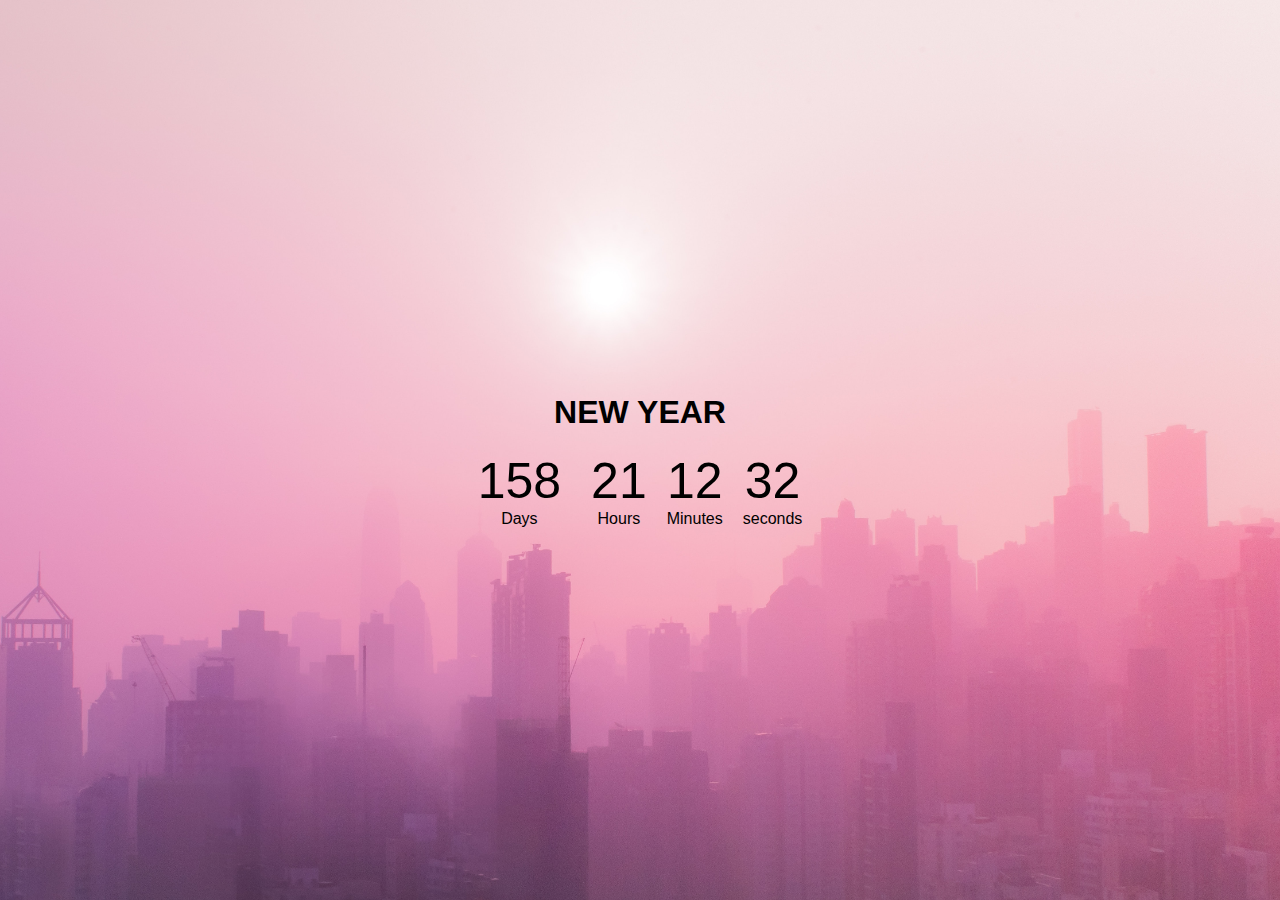
<file: countdown/index.html>
<!DOCTYPE html>
<html lang="en">
<head>
    <meta charset="UTF-8">
    <meta name="viewport" content="width=device-width, initial-scale=1.0">
    <title></title>
    <link rel="stylesheet" href="./style.css">
</head>
<body>
    <div class="container" >
        <div class="heading">
            <h1>NEW YEAR</h1>
        </div>
        <div class="timer" >
            <div class="days" >
                <p class="big-text" id="days">0</p> 
                <span>Days</span>
            </div>
            <div class="hrs" >
                <p class="big-text" id="hrs">0</p> 
                <span>Hours</span>
            </div>
            <div class="min" >
                <p class="big-text" id="min">0</p> 
                <span>Minutes</span>
            </div>
            <div class="sec" >
                <p class="big-text" id="sec">0</p> 
                <span>seconds</span>
            </div>
            
            
        </div>
    </div>
<script src="./script.js"></script>
</body>
</html>
</file>
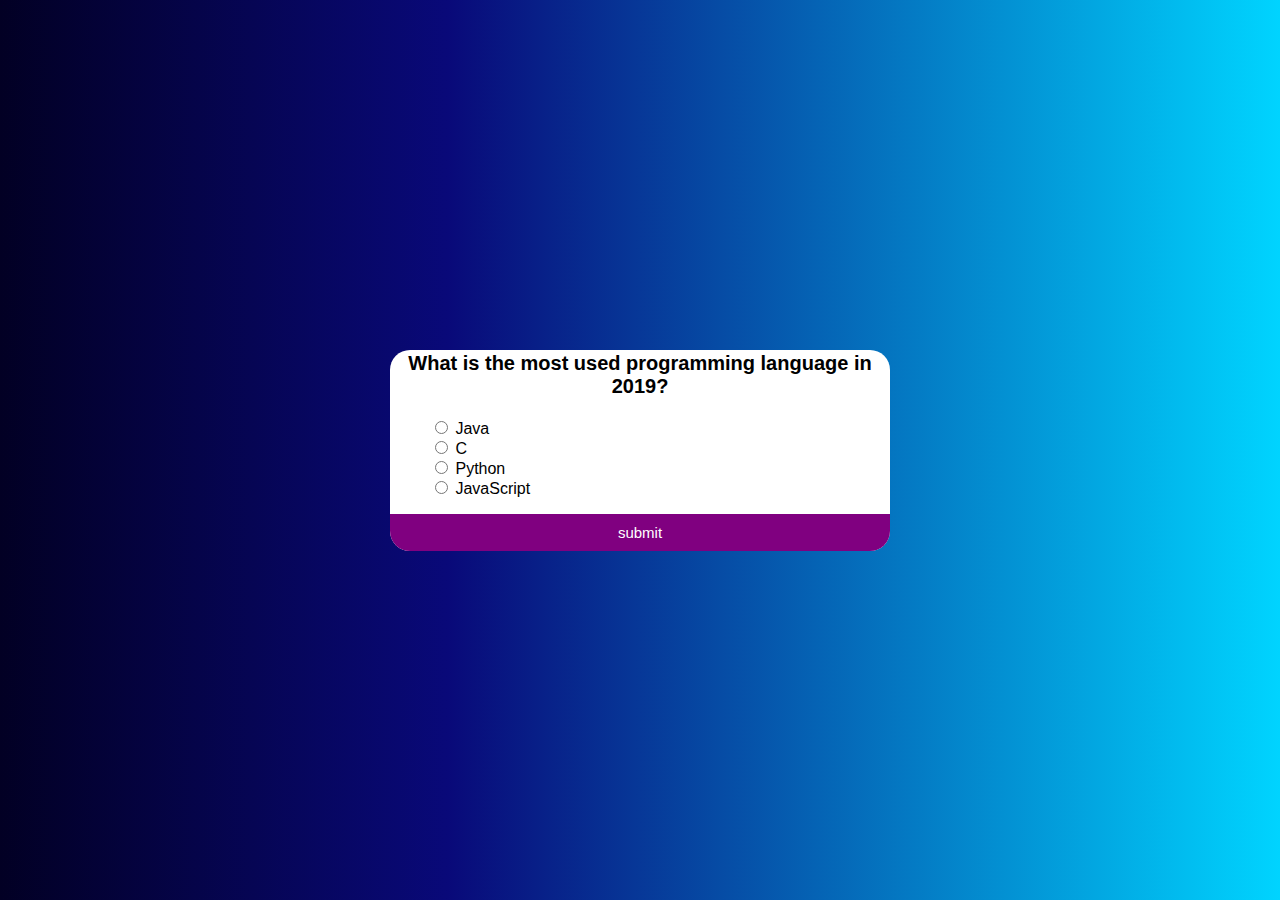
<file: quize/index.html>
<!DOCTYPE html>
<html lang="en">
<head>
    <meta charset="UTF-8">
    <meta name="viewport" content="width=device-width, initial-scale=1.0">
    <title></title>
    <link rel="stylesheet" href="./style.css">
</head>
<body>
    <div class="quiz-card">
        <div class="question-header" id="quiz">
            <p class="question" id="question">
                This is the question
            </p>
   
            <ul>
                <li>
                    <input type="radio"  name="answer" value="a"/>
                    <label for="a" id="a">a
                    </label>       
                 </li>
                 <li>
                    <input type="radio"  name="answer" value="b"/>
                    <label for="b" id="b">b
                    </label>       
                 </li><li>
                    <input type="radio"  name="answer" value = "c"/>
                    <label for="c" id="c">c
                    </label>       
                 </li><li>
                    <input type="radio"  name="answer" value="d"/>
                    <label for="d" id="d">d
                    </label>       
                 </li>
            </ul>
        </div>
            <button id="submit">submit</button>
    </div>
<script src="./script.js"></script>
</body>
</html>
</file>
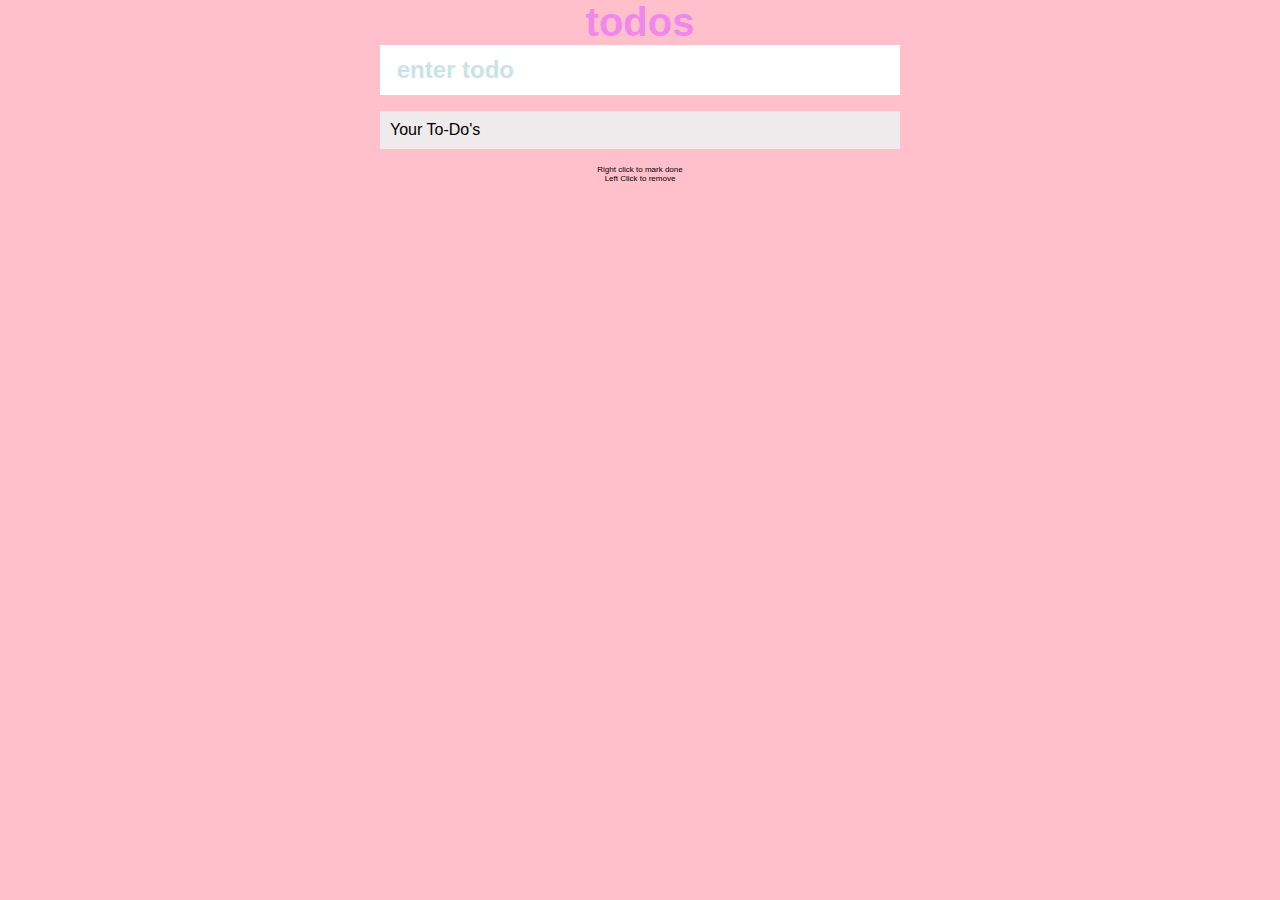
<file: todo/index.html>
<!DOCTYPE html>
<html lang="en">
<head>
    <meta charset="UTF-8">
    <meta name="viewport" content="width=device-width, initial-scale=1.0">
    <title></title>
    <link rel="stylesheet" href="./style.css">
</head>
<body>

        <h2 class="header"  >todos</h2>
        <form id="form">
            <input type="text" id="input" class="input" placeholder=" enter todo" autocomplete="off"/>
            <ul id="todolist">Your To-Do's
            </ul>
        </form>
        <small>Right click to mark done</small>
        <small>Left Click to remove</small>

<script src="./script.js"></script>
</body>
</html>
</file>
<file: countdown/style.css>
body{
    /* background-color: pink; */
    background-image: url("./meiying-ng-OrwkD-iWgqg-unsplash.jpg");
    margin: 0;
    padding: 0;
    background-size: cover;
    background-position: center center;
    min-width: 100vh;
    min-height: 100vh;
    overflow: hidden;
    display: flex;
    justify-content: center;
    align-items: center;
    font-family: 'Gill Sans', 'Gill Sans MT', Calibri, 'Trebuchet MS', sans-serif ;
}

.timer {
    display: flex;
    justify-content: center;
    align-items: row;
}

.heading{
    display: flex;
    justify-content: center;
    align-items: center;
}

p{
    font-size: 50px;
    /* padding: 0px 0px 0px 0px; */
    margin-top: 0px;
    margin-bottom:  0px;
}
.days{
    text-align: center;
    margin: 0px 20px 0px 10px;
}

.hrs{
    text-align: center;
    margin: 0px 10px 0px 10px;
}
.min{
    text-align: center;
    margin: 0px 10px 0px 10px;
}
.sec{
    text-align: center;
    margin: 0px 10px 0px 10px;
}
</file>
<file: quize/style.css>
body{
    background: rgb(2,0,36);
background: linear-gradient(90deg, rgba(2,0,36,1) 0%, rgba(9,9,121,1) 35%, rgba(0,212,255,1) 100%);
    margin: 0;
    padding: 0;
    min-width: 100vh;
    min-height: 100vh;
    display:flex;
    justify-content: center;
    align-items: center;
    font-family: 'Gill Sans', 'Gill Sans MT', Calibri, 'Trebuchet MS', sans-serif;

}

li{
    list-style-type: none;
    padding: none;
}

.quiz-card{
    background-color: white;
    width:500px;
    /* height: 250px; */
    border-radius: 20px;

    max-width: 100%;
    /* max-height: 100%; */
    overflow: hidden;
}
.question{
    text-align: center;
    margin-top: 2px;
    font-size: 20px;
    font-weight: bold;
}

button{
    background-color: purple;
    display: block;
    color: white;
    width: 100%;
    border:none;
    padding: 10px;
    cursor: pointer;
    font-family: inherit;
    font-size: 15px;
    
}

button:hover{
    background-color: #8e44ad;
}

/* button:focus{
    background-color: #5e3370;

} */
</file>
<file: todo/style.css>
body{
    background-color: pink;
    margin: 0;
    padding: 0;
    display: flex;
    justify-content: center;
    align-items: center;
    flex-direction: column;
    font-family: 'Lucida Sans', 'Lucida Sans Regular', 'Lucida Grande', 'Lucida Sans Unicode', Geneva, Verdana, sans-serif;
}

h2{
    align-items: center;
    font-size: 40px;
    opacity: 0.9;
    color: violet;
    margin: 0;
}
input{
    align-items: center;
    border: none;
    height: 30px;
    width: 500px;    
    max-height: 100%;
    max-width: 100%;
    padding: 10px;
    margin: auto;
    font-weight: bold;
    -webkit-text-fill-color: rgb(200, 228, 228);
    font-size: x-large;
    font-family: 'Lucida Sans', 'Lucida Sans Regular', 'Lucida Grande', 'Lucida Sans Unicode', Geneva, Verdana, sans-serif;
}
ul{
    padding: 10px;
    background-color: #eeee;
    list-style-type: none;
}

li{
    font-family: 'Segoe UI', Tahoma, Geneva, Verdana, sans-serif;
    border-top: 1px solid black;
    padding: 5px;
    cursor: pointer;
    font-weight: 600;
    -webkit-text-fill-color: rgb(35, 41, 41);
    font-size: large;
    font-family: 'Lucida Sans', 'Lucida Sans Regular', 'Lucida Grande', 'Lucida Sans Unicode', Geneva, Verdana, sans-serif;

}

.done{
    text-decoration: line-through;
    -webkit-text-fill-color: rgb(200, 228, 228);

}
small{
    font-size: 8px;
}
</file>
